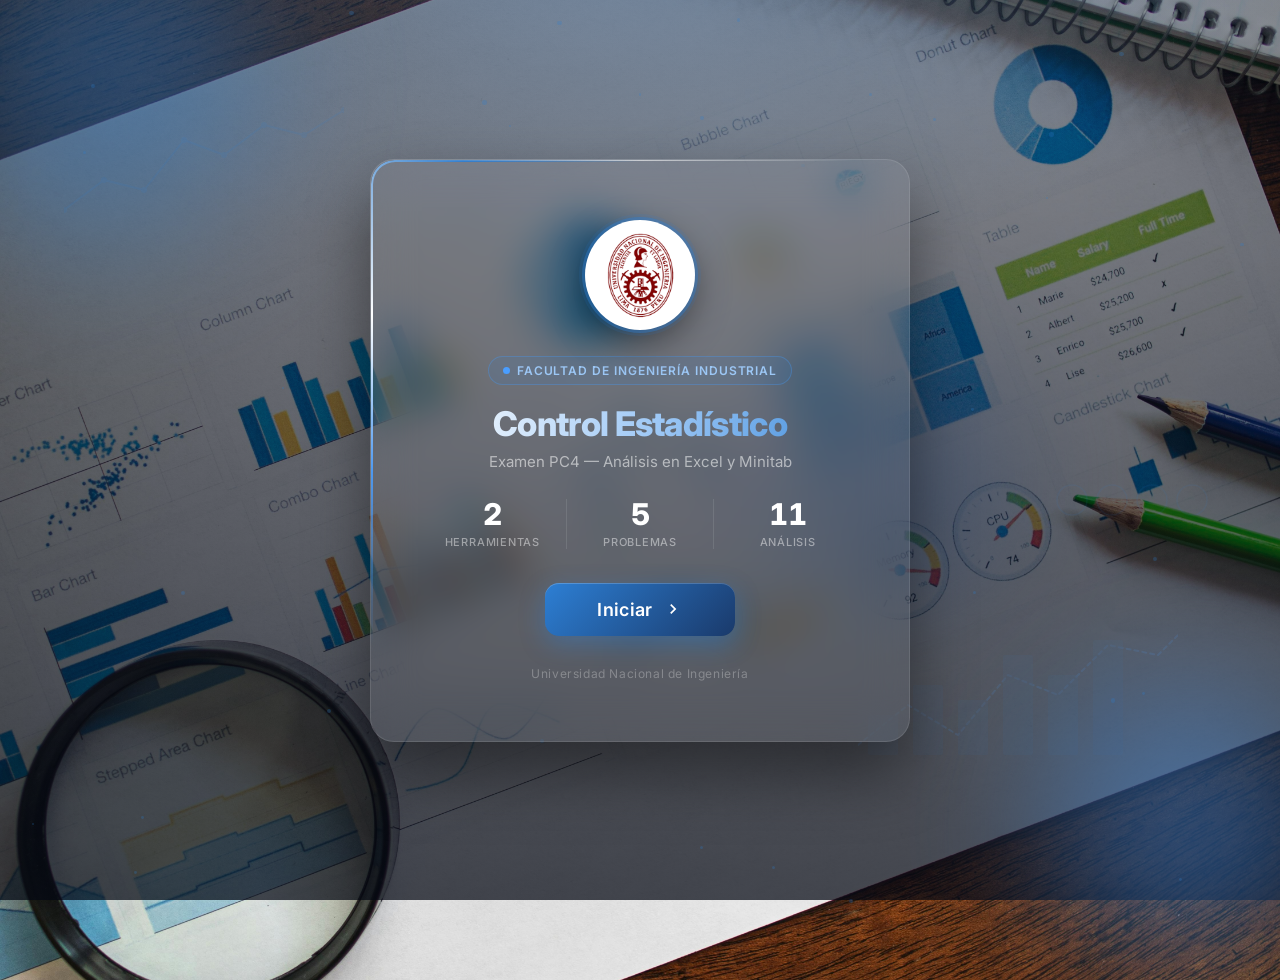
<file: index.html>
<!DOCTYPE html>
<html lang="es">
<head>
<meta charset="utf-8">
<meta content="width=device-width, initial-scale=1.0" name="viewport">
<title>Control Estadístico - PC4</title>
<link href="https://fonts.googleapis.com/css2?family=Inter:wght@400;500;600;700;800;900&amp;display=swap" rel="stylesheet">
<style>
* { margin: 0; padding: 0; box-sizing: border-box; }
html, body { height: 100%; font-family: 'Inter', sans-serif; }

/* Animar el ángulo del borde luminoso (inspirado en shine-border de Cult UI) */
@property --beam-angle {
    syntax: '<angle>'; initial-value: 0deg; inherits: false;
}

body {
    background: url("imagenes/fondo/pexels-rdne-7948038.jpg") center center / cover no-repeat;
    display: flex; align-items: center; justify-content: center;
    position: relative; overflow: hidden;
}
body::before {
    content: ''; position: absolute; inset: 0;
    background:
        radial-gradient(1200px 600px at 50% -10%, rgba(45, 127, 212, 0.25), transparent 60%),
        linear-gradient(180deg, rgba(5, 10, 25, 0.45), rgba(3, 7, 18, 0.72));
}

/* ---- Orbes de luz flotantes (estética moderna Cult UI) ---- */
.orb { position: absolute; border-radius: 50%; filter: blur(70px); opacity: 0.4; pointer-events: none; }
.orb-1 { width: 340px; height: 340px; background: #2d7fd4; top: -90px; left: -70px; animation: floatOrb 14s ease-in-out infinite; }
.orb-2 { width: 300px; height: 300px; background: #4a9eff; bottom: -80px; right: -60px; animation: floatOrb 16s ease-in-out infinite reverse; }
.orb-3 { width: 240px; height: 240px; background: #1a3a6b; top: 40%; left: 60%; animation: floatOrb 18s ease-in-out infinite; }
@keyframes floatOrb {
    0%, 100% { transform: translate(0, 0) scale(1); }
    50% { transform: translate(30px, -40px) scale(1.1); }
}

.chart-line { position: absolute; opacity: 0.12; }
.chart-line svg { width: 100%; height: 100%; }
.cl1 { top: 10%; left: 5%; width: 280px; height: 140px; }
.cl2 { bottom: 15%; right: 8%; width: 320px; height: 160px; }
.cl3 { top: 50%; right: 3%; width: 200px; height: 100px; opacity: 0.08; }
.dots { position: absolute; width: 100%; height: 100%; }
.dot { position: absolute; width: 4px; height: 4px; border-radius: 50%; background: #2d7fd4; opacity: 0.25; }

/* ---- Tarjeta con borde luminoso giratorio (shine-border) ---- */
.card {
    position: relative; z-index: 10;
    text-align: center;
    padding: 60px 48px;
    background: rgba(255, 255, 255, 0.045);
    border: 1px solid rgba(255, 255, 255, 0.1);
    border-radius: 24px;
    backdrop-filter: blur(22px);
    -webkit-backdrop-filter: blur(22px);
    box-shadow: 0 32px 64px rgba(0, 0, 0, 0.45);
    max-width: 540px; width: 90%;
    overflow: hidden;
}
/* Línea de luz que recorre el borde de la tarjeta */
.card::before {
    content: ''; position: absolute; inset: 0; border-radius: 24px; padding: 1.5px;
    background: conic-gradient(from var(--beam-angle),
        transparent 65%, rgba(74, 158, 255, 0.9), #ffffff, rgba(45, 127, 212, 0.9), transparent 100%);
    -webkit-mask: linear-gradient(#000 0 0) content-box, linear-gradient(#000 0 0);
    -webkit-mask-composite: xor; mask-composite: exclude;
    animation: spinBeam 6s linear infinite;
    pointer-events: none;
}
@keyframes spinBeam { to { --beam-angle: 360deg; } }
/* Brillo sutil en el borde superior (highlight de cristal) */
.card::after {
    content: ''; position: absolute; top: 0; left: 10%; right: 10%; height: 1px;
    background: linear-gradient(90deg, transparent, rgba(255,255,255,0.6), transparent);
    pointer-events: none;
}

/* ---- Entrada animada con stagger (text-animate / motion) ---- */
.reveal { opacity: 0; transform: translateY(26px); animation: revealUp 0.9s cubic-bezier(0.22, 1, 0.36, 1) forwards; }
.d1 { animation-delay: 0.10s; } .d2 { animation-delay: 0.22s; } .d3 { animation-delay: 0.34s; }
.d4 { animation-delay: 0.46s; } .d5 { animation-delay: 0.58s; } .d6 { animation-delay: 0.70s; }
@keyframes revealUp { to { opacity: 1; transform: translateY(0); } }

.logo-uni {
    position: relative; z-index: 1;
    width: 110px; height: 110px; border-radius: 50%;
    background: #ffffff;
    display: flex; align-items: center; justify-content: center;
    margin: 0 auto 26px;
    padding: 10px;
    box-shadow:
        0 0 0 3px rgba(45, 127, 212, 0.4),
        0 0 0 6px rgba(45, 127, 212, 0.12),
        0 12px 36px rgba(0, 0, 0, 0.45);
    transition: transform 0.3s ease, box-shadow 0.3s ease;
}
.logo-uni:hover {
    transform: scale(1.05);
    box-shadow:
        0 0 0 3px rgba(45, 127, 212, 0.7),
        0 0 0 8px rgba(45, 127, 212, 0.2),
        0 16px 44px rgba(0, 0, 0, 0.55);
}
.logo-uni img { width: 88px; height: 88px; object-fit: contain; border-radius: 50%; }

/* Insignia superior */
.badge {
    display: inline-flex; align-items: center; gap: 7px;
    padding: 6px 14px; margin-bottom: 18px;
    background: rgba(45, 127, 212, 0.12);
    border: 1px solid rgba(74, 158, 255, 0.3);
    border-radius: 999px;
    font-size: 12px; font-weight: 600; letter-spacing: 0.08em;
    color: #9cc7f5; text-transform: uppercase;
}
.badge .pulse-dot {
    width: 7px; height: 7px; border-radius: 50%; background: #4a9eff;
    box-shadow: 0 0 0 0 rgba(74, 158, 255, 0.7); animation: pulseDot 2s infinite;
}
@keyframes pulseDot {
    0% { box-shadow: 0 0 0 0 rgba(74, 158, 255, 0.6); }
    70% { box-shadow: 0 0 0 8px rgba(74, 158, 255, 0); }
    100% { box-shadow: 0 0 0 0 rgba(74, 158, 255, 0); }
}

/* ---- Título con degradado animado (gradient-heading) ---- */
h1 {
    font-size: 34px; font-weight: 800; margin-bottom: 8px; letter-spacing: -0.02em;
    background: linear-gradient(100deg, #ffffff 0%, #9cc7f5 25%, #2d7fd4 50%, #9cc7f5 75%, #ffffff 100%);
    background-size: 220% auto;
    -webkit-background-clip: text; background-clip: text;
    -webkit-text-fill-color: transparent; color: transparent;
    animation: shineText 6s linear infinite;
}
@keyframes shineText { to { background-position: 220% center; } }
.subtitle {
    font-size: 15px; color: rgba(255, 255, 255, 0.55);
    margin-bottom: 28px; font-weight: 400;
}

/* ---- Fila de estadísticas con números que cuentan (animated-number) ---- */
.stats {
    display: flex; justify-content: center; gap: 0;
    margin-bottom: 34px;
}
.stat { flex: 1; padding: 0 8px; }
.stat + .stat { border-left: 1px solid rgba(255, 255, 255, 0.1); }
.stat-num {
    display: block; font-size: 30px; font-weight: 800; line-height: 1;
    color: #ffffff; letter-spacing: -0.02em;
    font-variant-numeric: tabular-nums;
}
.stat-label {
    display: block; margin-top: 6px;
    font-size: 11px; font-weight: 500; letter-spacing: 0.07em;
    color: rgba(255, 255, 255, 0.45); text-transform: uppercase;
}

/* ---- Botón con barrido de brillo (texture-button) ---- */
.btn-iniciar {
    position: relative; overflow: hidden;
    display: inline-flex; align-items: center; gap: 10px;
    padding: 16px 52px;
    background: linear-gradient(135deg, #2d7fd4 0%, #1a3a6b 100%);
    color: white; font-size: 18px; font-weight: 600;
    border: none; border-radius: 14px; cursor: pointer;
    text-decoration: none; transition: transform 0.3s ease, box-shadow 0.3s ease;
    box-shadow: 0 8px 24px rgba(45, 127, 212, 0.4), inset 0 1px 0 rgba(255,255,255,0.2);
    letter-spacing: 0.02em;
}
.btn-iniciar::after {
    content: ''; position: absolute; top: 0; left: -150%;
    width: 60%; height: 100%;
    background: linear-gradient(120deg, transparent, rgba(255, 255, 255, 0.4), transparent);
    transform: skewX(-20deg); animation: sweep 3.5s ease-in-out infinite;
}
@keyframes sweep { 0%, 55% { left: -150%; } 100% { left: 160%; } }
.btn-iniciar:hover {
    transform: translateY(-2px);
    box-shadow: 0 14px 36px rgba(45, 127, 212, 0.6), inset 0 1px 0 rgba(255,255,255,0.25);
}
.btn-iniciar:active { transform: translateY(0); }
.btn-iniciar span.arrow { display: inline-flex; transition: transform 0.3s ease; }
.btn-iniciar:hover span.arrow { transform: translateX(4px); }
.btn-iniciar svg { width: 20px; height: 20px; fill: currentColor; }

.footer-text {
    margin-top: 30px; font-size: 12px;
    color: rgba(255, 255, 255, 0.28); letter-spacing: 0.05em;
}
@keyframes pulse {
    0% { opacity: 0.1; transform: scale(0.8); }
    100% { opacity: 0.4; transform: scale(1.2); }
}
.chart-line { animation: float 8s ease-in-out infinite alternate; }
.cl1 { animation-delay: 0s; }
.cl2 { animation-delay: -3s; }
.cl3 { animation-delay: -5s; }
@keyframes float {
    0% { transform: translateY(0px); }
    100% { transform: translateY(-20px); }
}

/* Respeta a quien prefiere menos movimiento */
@media (prefers-reduced-motion: reduce) {
    *, *::before, *::after { animation: none !important; }
    .reveal { opacity: 1; transform: none; }
}
@media (max-width: 480px) {
    .card { padding: 44px 24px; }
    h1 { font-size: 26px; }
    .stat-num { font-size: 24px; }
    .btn-iniciar { padding: 14px 40px; font-size: 16px; }
}
</style>
<link href="css/style.css" rel="stylesheet">
</head>
<body>

<!-- Orbes de luz -->
<div class="orb orb-1"></div>
<div class="orb orb-2"></div>
<div class="orb orb-3"></div>

<!-- Floating chart decorations -->
<div class="chart-line cl1">
<svg viewBox="0 0 280 140" xmlns="http://www.w3.org/2000/svg">
<polyline points="0,120 40,90 80,100 120,50 160,65 200,35 240,45 280,20" stroke="#2d7fd4" stroke-width="2" fill="none" stroke-linecap="round" stroke-linejoin="round"/>
<circle cx="0" cy="120" r="3" fill="#2d7fd4"/><circle cx="40" cy="90" r="3" fill="#2d7fd4"/><circle cx="80" cy="100" r="3" fill="#2d7fd4"/>
<circle cx="120" cy="50" r="3" fill="#2d7fd4"/><circle cx="160" cy="65" r="3" fill="#2d7fd4"/><circle cx="200" cy="35" r="3" fill="#2d7fd4"/>
<circle cx="240" cy="45" r="3" fill="#2d7fd4"/><circle cx="280" cy="20" r="3" fill="#2d7fd4"/>
</svg>
</div>

<div class="chart-line cl2">
<svg viewBox="0 0 320 160" xmlns="http://www.w3.org/2000/svg">
<polyline points="0,140 50,100 100,130 150,70 200,90 250,40 300,50 320,30" stroke="#4a9eff" stroke-width="2" fill="none" stroke-linecap="round" stroke-linejoin="round" stroke-dasharray="4 4"/>
<rect x="10" y="110" width="30" height="40" rx="2" fill="#2d7fd4" opacity="0.4"/>
<rect x="55" y="80" width="30" height="70" rx="2" fill="#2d7fd4" opacity="0.4"/>
<rect x="100" y="95" width="30" height="55" rx="2" fill="#2d7fd4" opacity="0.4"/>
<rect x="145" y="50" width="30" height="100" rx="2" fill="#2d7fd4" opacity="0.4"/>
<rect x="190" y="70" width="30" height="80" rx="2" fill="#2d7fd4" opacity="0.4"/>
<rect x="235" y="35" width="30" height="115" rx="2" fill="#2d7fd4" opacity="0.4"/>
</svg>
</div>

<div class="chart-line cl3">
<svg viewBox="0 0 200 100" xmlns="http://www.w3.org/2000/svg">
<circle cx="30" cy="50" r="15" stroke="#2d7fd4" stroke-width="1.5" fill="none"/>
<circle cx="70" cy="50" r="15" stroke="#2d7fd4" stroke-width="1.5" fill="none"/>
<circle cx="110" cy="50" r="15" stroke="#2d7fd4" stroke-width="1.5" fill="none"/>
<circle cx="150" cy="50" r="15" stroke="#2d7fd4" stroke-width="1.5" fill="none"/>
</svg>
</div>

<!-- Scatter dots -->
<div class="dots" id="dots"></div>

<!-- Main card -->
<div class="card">
    <div class="logo-uni reveal d1">
        <img src="imagenes/logo/uni.png" alt="Logo UNI">
    </div>
    <div class="badge reveal d2">
        <span class="pulse-dot"></span>
        Facultad de Ingeniería Industrial
    </div>
    <h1 class="reveal d3">Control Estadístico</h1>
    <p class="subtitle reveal d3">Examen PC4 &mdash; Análisis en Excel y Minitab</p>

    <div class="stats reveal d4">
        <div class="stat">
            <span class="stat-num" data-target="2">0</span>
            <span class="stat-label">Herramientas</span>
        </div>
        <div class="stat">
            <span class="stat-num" data-target="6">0</span>
            <span class="stat-label">Problemas</span>
        </div>
        <div class="stat">
            <span class="stat-num" data-target="12">0</span>
            <span class="stat-label">Análisis</span>
        </div>
    </div>

    <a class="btn-iniciar reveal d5" href="problema1.html">
        Iniciar
        <span class="arrow"><svg viewBox="0 0 24 24"><path d="M10 6L8.59 7.41 13.17 12l-4.58 4.59L10 18l6-6z"/></svg></span>
    </a>
    <p class="footer-text reveal d6">Universidad Nacional de Ingeniería</p>
</div>

<script>
// Generate random scatter dots
(function() {
    var container = document.getElementById('dots');
    var html = '';
    for (var i = 0; i < 40; i++) {
        var x = Math.random() * 100;
        var y = Math.random() * 100;
        var size = 2 + Math.random() * 3;
        var delay = Math.random() * 3;
        html += '<div class="dot" style="left:' + x + '%;top:' + y + '%;width:' + size + 'px;height:' + size + 'px;animation:pulse ' + (2 + Math.random() * 2) + 's ease-in-out ' + delay + 's infinite alternate"></div>';
    }
    container.innerHTML = html;
})();

// Números que cuentan (inspirado en animated-number de Cult UI)
(function() {
    var reduceMotion = window.matchMedia('(prefers-reduced-motion: reduce)').matches;
    function easeOutExpo(t) { return t === 1 ? 1 : 1 - Math.pow(2, -10 * t); }
    function animateCount(el) {
        var target = parseInt(el.getAttribute('data-target'), 10) || 0;
        var suffix = el.getAttribute('data-suffix') || '';
        if (reduceMotion) { el.textContent = target + suffix; return; }
        var duration = 1400, start = null;
        function step(ts) {
            if (!start) start = ts;
            var p = Math.min((ts - start) / duration, 1);
            el.textContent = Math.round(easeOutExpo(p) * target) + suffix;
            if (p < 1) requestAnimationFrame(step);
        }
        requestAnimationFrame(step);
    }
    // Arranca tras la animación de entrada de las estadísticas
    window.addEventListener('load', function() {
        setTimeout(function() {
            document.querySelectorAll('.stat-num').forEach(animateCount);
        }, 650);
    });
})();
</script>

</body>
</html>
</file>
<file: css/style.css>
/* Estilos personalizados adicionales al tema de Tailwind */

/* Lightbox para imágenes del examen */
.img-lightbox {
    cursor: zoom-in;
    transition: transform 0.2s ease, box-shadow 0.2s ease;
}
.img-lightbox:hover {
    transform: scale(1.02);
    box-shadow: 0 8px 24px rgba(0,0,0,0.15);
}

/* Overlay del lightbox */
#lightbox-overlay {
    display: none;
    position: fixed;
    inset: 0;
    background: rgba(0,0,0,0.85);
    z-index: 9999;
    align-items: center;
    justify-content: center;
    cursor: zoom-out;
}
#lightbox-overlay.active {
    display: flex;
}
#lightbox-overlay img {
    max-width: 90vw;
    max-height: 90vh;
    object-fit: contain;
    border-radius: 8px;
    box-shadow: 0 20px 60px rgba(0,0,0,0.5);
}

/* Placeholder cuando no hay imagen */
.img-placeholder {
    background: #edeeef;
    border: 2px dashed #c0c8d0;
    border-radius: 8px;
    display: flex;
    flex-direction: column;
    align-items: center;
    justify-content: center;
    gap: 8px;
    color: #6b7280;
    font-family: Inter, sans-serif;
    font-size: 14px;
    min-height: 200px;
}

/* Neutralizar los tonos rojizos del tema Material heredado */
.text-on-surface-variant { color: #6b7280 !important; }
.border-outline-variant   { border-color: #e2e8f0 !important; }
.border-outline           { border-color: #cbd5e1 !important; }
.text-on-surface-variant.dark,
.dark .text-on-surface-variant { color: #94a3b8 !important; }

/* Etiquetas de herramienta */
.tool-badge {
    display: inline-flex;
    align-items: center;
    gap: 4px;
    padding: 2px 10px;
    border-radius: 999px;
    font-size: 11px;
    font-weight: 600;
    letter-spacing: 0.05em;
    text-transform: uppercase;
}
.tool-badge.excel   { background: #dcfce7; color: #14532d; }
.tool-badge.minitab { background: #ede9fe; color: #4c1d95; }

/* Wrapper e icono de descarga por imagen */
.img-wrapper {
    position: relative;
    display: block;
    width: 100%;
}
.img-download-btn {
    position: absolute;
    top: 4px;
    right: 4px;
    background: rgba(0, 0, 0, 0.55);
    color: white;
    border-radius: 5px;
    padding: 2px 4px;
    opacity: 0;
    transition: opacity 0.2s ease;
    display: flex;
    align-items: center;
    justify-content: center;
    text-decoration: none;
    line-height: 1;
}
.img-wrapper:hover .img-download-btn {
    opacity: 1;
}
.img-download-btn .material-symbols-outlined {
    font-size: 14px !important;
}

/* ============================================================
   MEJORAS VISUALES — inspiradas en Cult UI (cult-ui.com)
   Nav tipo dock, tarjetas con brillo y títulos con degradado.
   100% compatible con el sitio HTML estático (sin React).
   ============================================================ */

/* ---- Barra de navegación: cristal esmerilado + dock ---- */
nav.fixed {
    background: rgba(15, 22, 38, 0.72) !important;
    backdrop-filter: blur(14px); -webkit-backdrop-filter: blur(14px);
    border-bottom: 1px solid rgba(255, 255, 255, 0.08) !important;
    box-shadow: 0 8px 30px rgba(0, 0, 0, 0.28);
}
nav.fixed a[href$=".html"] {
    transition: transform 0.28s cubic-bezier(0.22, 1, 0.36, 1), box-shadow 0.28s ease, background-color 0.2s ease;
    will-change: transform;
}
/* efecto dock: el enlace bajo el cursor se eleva y crece */
nav.fixed a[href$=".html"]:hover {
    transform: translateY(-3px) scale(1.07);
    box-shadow: 0 8px 20px rgba(45, 127, 212, 0.4);
}

/* ---- Tarjetas de herramientas: brillo al pasar el mouse (texture-card) ---- */
.tool-card {
    position: relative; overflow: hidden;
    transition: transform 0.3s cubic-bezier(0.22, 1, 0.36, 1), box-shadow 0.3s ease;
}
.tool-card:hover {
    transform: translateY(-4px);
    box-shadow: 0 14px 30px rgba(0, 0, 0, 0.13);
}
/* Barra de acento superior por herramienta (usa variable CSS, no choca con Tailwind) */
.tool-card::before {
    content: ''; position: absolute; top: 0; left: 0; right: 0; height: 3px;
    background: var(--accent, #cbd5e1); z-index: 3; pointer-events: none;
}
/* Brillo diagonal al pasar el mouse (texture-card) */
.tool-card::after {
    content: ''; position: absolute; top: 0; left: -130%;
    width: 55%; height: 100%;
    background: linear-gradient(120deg, transparent, rgba(255, 255, 255, 0.6), transparent);
    transform: skewX(-20deg); pointer-events: none; z-index: 2;
}
.tool-card:hover::after { animation: toolSweep 0.9s ease forwards; }
@keyframes toolSweep { to { left: 145%; } }
.tool-card[data-tool="excel"]   { --accent: #16a34a; --tint: #dcfce7; }
.tool-card[data-tool="minitab"] { --accent: #7c3aed; --tint: #ede9fe; }

/* ---- Tarjetas de anexos (descargas de scripts y datos) ---- */
.asset-card {
    background: #ffffff;
    border: 1px solid #e6ebf2;
    border-radius: 16px;
    box-shadow: 0 1px 2px rgba(16, 24, 40, 0.05);
    display: flex;
    flex-direction: column;
    align-items: center;
    text-align: center;
    gap: 10px;
    padding: 28px 20px 22px;
}
/* el icono va en un badge redondeado tintado con el color de la herramienta */
.asset-card__icon {
    width: 60px; height: 60px;
    border-radius: 16px;
    display: flex; align-items: center; justify-content: center;
    background: var(--tint, #eef4fb);
    color: var(--accent, #2d7fd4);
    box-shadow: inset 0 0 0 1px rgba(255, 255, 255, 0.55);
    transition: transform 0.3s cubic-bezier(0.22, 1, 0.36, 1);
}
.asset-card:hover .asset-card__icon { transform: translateY(-2px) scale(1.07) rotate(-4deg); }
.asset-card__icon .material-symbols-outlined { font-size: 30px; }
.asset-card__title { font-weight: 600; color: #1a2a4a; font-size: 15px; line-height: 1.2; }
.asset-card__file  { font-family: 'JetBrains Mono', monospace; font-size: 12px; color: #64748b; margin-top: 2px; }
.asset-card__actions { display: flex; gap: 8px; margin-top: 6px; flex-wrap: wrap; justify-content: center; }

/* botones de las tarjetas de anexo */
.asset-btn {
    display: inline-flex; align-items: center; gap: 5px;
    padding: 7px 14px; border-radius: 10px;
    font-size: 12.5px; font-weight: 600;
    cursor: pointer; text-decoration: none;
    border: 1px solid transparent;
    transition: background-color 0.18s ease, transform 0.18s ease, box-shadow 0.18s ease, color 0.18s ease, filter 0.18s ease;
}
.asset-btn .material-symbols-outlined { font-size: 16px; }
.asset-btn--primary { background: var(--accent, #2d7fd4); color: #fff; box-shadow: 0 3px 10px rgba(0, 0, 0, 0.13); }
.asset-btn--primary:hover { filter: brightness(1.08); transform: translateY(-1px); }
.asset-btn--ghost { background: #fff; color: #475569; border-color: #e2e8f0; }
.asset-btn--ghost:hover { background: #f1f5f9; color: #1a2a4a; transform: translateY(-1px); }

/* ---- Títulos con degradado animado (gradient-heading) ---- */
.gradient-title,
h1.text-\[\#1a2a4a\], h2.text-\[\#1a2a4a\],
h3.text-\[\#1a2a4a\], h4.text-\[\#1a2a4a\] {
    background: linear-gradient(100deg, #1a2a4a 0%, #2d7fd4 45%, #4a9eff 55%, #1a2a4a 100%);
    background-size: 200% auto;
    -webkit-background-clip: text; background-clip: text;
    -webkit-text-fill-color: transparent !important; color: transparent;
    animation: shineTitle 7s linear infinite;
}
@keyframes shineTitle { to { background-position: 200% center; } }

/* ---- Aparición suave al hacer scroll (motion) ---- */
.fx-reveal { opacity: 0; transform: translateY(26px); transition: opacity 0.7s cubic-bezier(0.22, 1, 0.36, 1), transform 0.7s cubic-bezier(0.22, 1, 0.36, 1); }
.fx-reveal.is-visible { opacity: 1; transform: translateY(0); }

@media (prefers-reduced-motion: reduce) {
    nav.fixed a[href$=".html"], .tool-card, .asset-card__icon { transition: none !important; }
    .tool-card::after, .gradient-title { animation: none !important; }
    .asset-card:hover .asset-card__icon { transform: none !important; }
    .fx-reveal { opacity: 1 !important; transform: none !important; }
}
</file>
